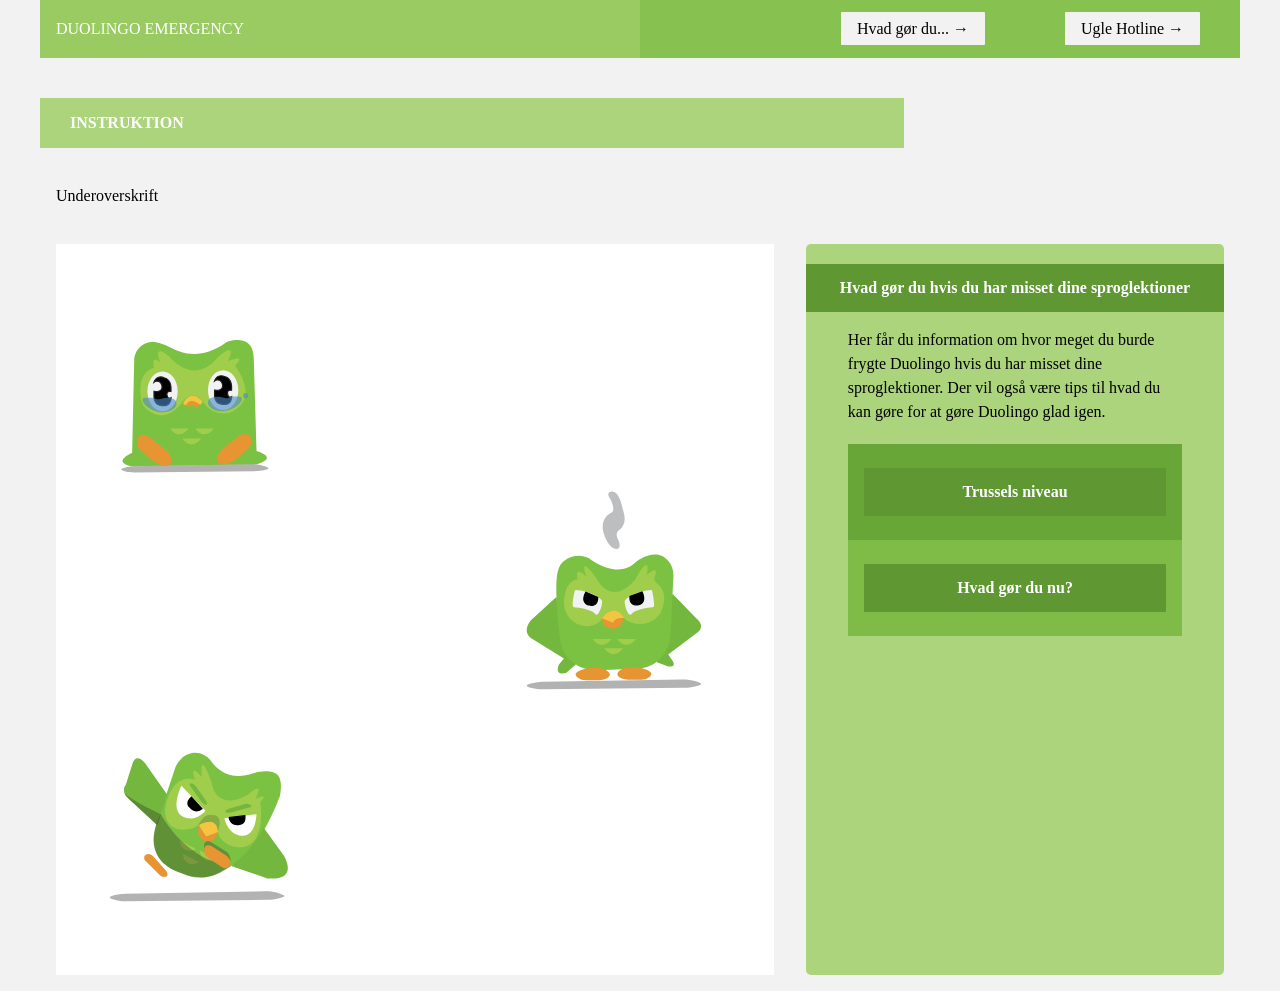
<file: instruction.html>
<!DOCTYPE html>
<html lang="en">
  <head>
    <meta charset="UTF-8" />
    <meta http-equiv="X-UA-Compatible" content="IE=edge" />
    <meta name="viewport" content="width=device-width, initial-scale=1.0" />
    <link rel="stylesheet" href="css/reset.css" />
    <link rel="stylesheet" href="css/custom.css" />
    <link rel="stylesheet" href="css/fonts.css" />
    <link rel="stylesheet" href="css/general.css" />
    <link rel="stylesheet" href="css/layout.css" />
    <link rel="stylesheet" href="css/burger.css" />
    <link rel="stylesheet" href="css/cards.css" />
    <link rel="stylesheet" href="css/infographic.css" />
    <link rel="icon" type="image/png" href="img/fav.png" />
    <title>Emergency Site</title>
  </head>
  <body id="instruction">
    <header>
      <nav>
        <div id="logotype-wrapper" class="logo">
          <a href="index.html"> DUOLINGO EMERGENCY </a>
        </div>
        <ul class="menu">
          <li><a class="menuItem" href="instruction.html">Hvad gør du... </a></li>
          <li><a class="menuItem" href="register.html">Ugle Hotline</a></li>
        </ul>
        <button class="burger">
          <span class="line"></span>
          <span class="line"></span>
          <span class="line"></span>
        </button>
      </nav>
    </header>

    <main>
      <h1>INSTRUKTION</h1>
      <p>Underoverskrift</p>
      <section class="info-graphic">
        <svg id="Layer_1" data-name="Layer 1" xmlns="http://www.w3.org/2000/svg" viewBox="0 0 595.28 572.21">
          <defs>
            <style>
              .cls-1 {
                fill: #bcbec0;
              }

              .cls-2 {
                fill: #231f20;
              }

              .cls-3 {
                fill: #e79433;
              }

              .cls-4 {
                fill: #f1f2f2;
              }

              .cls-5 {
                fill: #f5c541;
              }

              .cls-6 {
                fill: #fff;
              }

              .cls-7 {
                opacity: 0.6;
              }

              .cls-8 {
                opacity: 0.2;
              }

              .cls-9 {
                opacity: 0.3;
              }

              .cls-10 {
                fill: #4a8bca;
              }

              .cls-11 {
                fill: #7cc242;
              }

              .cls-12 {
                fill: #74b73e;
              }

              .cls-13 {
                fill: #a1cd4c;
              }
            </style>
          </defs>
          <g id="Hotspot_day">
            <path class="cls-11" d="M94.86,69.2c8.32,4.46,25.61,11.43,46.92-4.66,0,0,21.73-8.27,22.17,13.5l2.3,77.05s19.16,5.24.47,10.9l-103.61,1.76s-17.82-2.61,0-11.32l1.74-77.08s.35-13.28,15.11-14.79c3.09-.32,12.17,3.18,14.91,4.65Z" />
            <path
              class="cls-13"
              d="M94.13,77s19.79,25.38,40.43,0c0,0,15.91-14.62,8.17,3.44,0,0,16.34-6.88,5.59,3.87,0,0,22.37,27.1-3.87,38.71,0,0-13.76,4.07-21.51-7.64,0,0-8.6-14.53-18.93,0,0,0-13.11,18.3-28.22,5.49-4.94-4.19-5.54-8.16-5.79-14.63-.29-7.42,1.36-17.14,11.22-20.21,0,0-3.01-12.04,5.16-4.3,0,0-7.31-17.63,7.74-4.73Z"
            />
            <ellipse class="cls-4" cx="88.33" cy="105.56" rx="12.57" ry="16.52" />
            <ellipse class="cls-4" cx="138.56" cy="104.56" rx="12.57" ry="16.52" />
            <path
              class="cls-3"
              d="M78.34,144.25c2.82,2.25,9.17,7.3,12.64,10.06,2.11,1.68,3.7,3.93,4.4,6.52.83,3.09.49,6.53-5.4,6.13-3.81-.26-7.41-1.86-10.31-4.31l-8.99-7.57c-2.65-2.24-4.05-5.72-3.32-9.09.57-2.63,2.41-4.77,7.34-3.57,1.34.33,2.57.97,3.64,1.83Z"
            />
            <path
              class="cls-3"
              d="M150.74,143.25c-2.82,2.25-9.17,7.3-12.64,10.06-2.11,1.68-3.7,3.93-4.4,6.52-.83,3.09-.49,6.53,5.4,6.13,3.81-.26,7.41-1.86,10.31-4.31l8.99-7.57c2.65-2.24,4.05-5.72,3.32-9.09-.57-2.63-2.41-4.77-7.34-3.57-1.34.33-2.57.97-3.64,1.83Z"
            />
            <path class="cls-13" d="M94.56,136.35h15.48s-7.74,10.94-15.48,0Z" />
            <path class="cls-13" d="M130.95,136.35s-7.74,10.94-15.48,0h15.48" />
            <path class="cls-13" d="M120.34,144.69s-7.74,10.94-15.48,0h15.48" />
            <path class="cls-5" d="M105.81,114.66c2.44-3.96,7.61-9.35,14.99-1.41,1.52,1.63-.63,4.13-2.44,2.82-.03-.02-.06-.04-.09-.06,0,0-6.63-4.97-9.81,0,0,0-.05.09-.15.24-1.05,1.61-3.51.05-2.5-1.59Z" />
            <path class="cls-3" d="M118.27,116s1.33,3.38-2.92,2.32c0,0-2.76-2.23-4.44-.58-.57.55-1.38.77-2.15.57-.98-.26-1.84-.83-.45-2.07,2.42-2.16,3.33-4.42,9.96-.24Z" />
            <g>
              <path
                d="M131.47,96.97s2.12-6.63,8.75-3.45c0,0,6.36.8,5.3,11.14,0,0-4.77-.91-2.92,4.32,0,0,.84,2.38,3.04,1,0,0,0,6.78-6.01,6.48-.65-.03-1.3-.08-1.95-.11-1.47-.08-4.4-.71-5.71-4.34-.37-1.02-.5-2.11-.5-3.19v-4.25s7.64,1.56,6.59-4.74c-.37-2.22-2.32-3.95-4.56-3.7-.67.07-1.37.32-2.03.85Z"
              />
              <path
                class="cls-2"
                d="M140.01,116.96c-.13,0-.27,0-.4,0-.35-.02-.69-.04-1.03-.06l-.92-.05c-1.37-.07-4.72-.67-6.16-4.67-.35-.99-.53-2.09-.53-3.36v-4.86l.6.12s3.61.71,5.26-.88c.74-.71.99-1.82.74-3.3-.34-2.06-2.1-3.5-4.02-3.29-.65.07-1.24.32-1.77.75l-1.29,1.04.51-1.58c.04-.12,1.01-3.07,3.67-4.22,1.66-.72,3.58-.57,5.71.44.81.16,6.67,1.65,5.65,11.67l-.06.54-.53-.1s-1.67-.3-2.39.55c-.49.58-.48,1.65.04,3.11,0,0,.31.82.95,1.04.38.13.83.03,1.35-.3l.77-.48v.91c0,.14-.02,3.49-2.15,5.51-1.03.98-2.37,1.48-3.98,1.48ZM131.97,105.14v3.66c0,1.16.15,2.15.47,3.02,1.19,3.31,3.81,3.94,5.27,4.01l.93.05c.34.02.68.04,1.02.06,1.51.07,2.73-.33,3.64-1.19,1.23-1.17,1.64-2.94,1.78-3.97-.49.15-.95.15-1.38,0-1.1-.38-1.54-1.6-1.56-1.65-.65-1.84-.6-3.22.15-4.1.77-.9,2.06-.98,2.79-.94.75-9.22-4.68-10.06-4.92-10.09l-.15-.05c-1.88-.9-3.54-1.06-4.94-.46-1.19.51-1.99,1.48-2.48,2.29.28-.09.56-.15.86-.18,2.44-.27,4.69,1.54,5.11,4.12.3,1.82-.05,3.23-1.04,4.18-1.58,1.52-4.33,1.38-5.55,1.23Z"
              />
            </g>
            <g>
              <path
                d="M81.24,97.97s2.12-6.63,8.75-3.45c0,0,6.36.8,5.3,11.14,0,0-4.77-.91-2.92,4.32,0,0,1,2.2,3.04,1,0,0,0,6.78-6.01,6.48-.65-.03-1.3-.08-1.95-.11-1.47-.08-4.4-.71-5.71-4.34-.37-1.02-.5-2.11-.5-3.19v-4.25s7.64,1.56,6.59-4.74c-.37-2.22-2.32-3.95-4.56-3.7-.67.07-1.37.32-2.03.85Z"
              />
              <path
                class="cls-2"
                d="M89.78,117.96c-.13,0-.27,0-.4,0-.35-.02-.69-.04-1.03-.06l-.92-.05c-1.37-.07-4.72-.67-6.16-4.67-.35-.99-.53-2.09-.53-3.36v-4.86l.6.12s3.61.71,5.26-.88c.74-.71.99-1.82.74-3.3-.34-2.06-2.1-3.5-4.02-3.29-.65.07-1.24.32-1.77.75l-1.29,1.04.51-1.58c.04-.12,1.01-3.07,3.67-4.22,1.66-.71,3.58-.57,5.71.44.81.16,6.67,1.65,5.65,11.67l-.06.54-.53-.1s-1.67-.3-2.39.55c-.49.58-.48,1.65.04,3.11h0s.38.76,1.05.97c.37.12.8.04,1.26-.24l.75-.44v.87c0,.14-.02,3.49-2.15,5.51-1.03.98-2.37,1.48-3.98,1.48ZM81.74,106.14v3.66c0,1.16.15,2.15.47,3.02,1.19,3.31,3.81,3.94,5.27,4.01l.93.05c.34.02.68.04,1.02.06,1.51.08,2.73-.33,3.64-1.19,1.25-1.18,1.65-2.99,1.78-4.01-.43.11-.85.11-1.26-.02-1.11-.35-1.65-1.5-1.67-1.55-.67-1.88-.62-3.26.13-4.14.77-.9,2.06-.98,2.79-.94.75-9.22-4.68-10.06-4.92-10.09l-.15-.05c-1.88-.9-3.54-1.05-4.94-.46-1.19.51-1.99,1.48-2.48,2.29.28-.09.56-.15.86-.18,2.44-.27,4.69,1.54,5.11,4.12.3,1.82-.05,3.23-1.04,4.18-1.58,1.52-4.33,1.38-5.55,1.23Z"
              />
            </g>
            <g class="cls-7">
              <path class="cls-10" d="M128.54,111.1c2.36-.97,6.07-1.51,11.59.03,1.03.29,2.14.26,3.09-.23,1.1-.57,3.56-1.14,9.04-.9,1.39.06,2.3,1.49,1.74,2.76-1.29,2.94-4.78,7.51-14.1,9.18,0,0-8.99,1.32-13.15-4.41-1.61-2.22-.74-5.4,1.79-6.44Z" />
            </g>
            <g class="cls-7">
              <path class="cls-10" d="M97.34,112.01c-2.36-.97-6.07-1.51-11.59.03-1.03.29-2.14.26-3.09-.23-1.1-.57-3.56-1.14-9.04-.9-1.39.06-2.3,1.49-1.74,2.76,1.29,2.94,4.78,7.51,14.1,9.18,0,0,8.99,1.32,13.15-4.41,1.61-2.22.74-5.4-1.79-6.44Z" />
            </g>
            <g class="cls-7">
              <circle class="cls-10" cx="157.21" cy="109.16" r="2.14" />
            </g>
            <g class="cls-9">
              <path d="M65.1,167.72l97.85-1.66c3.19-.05,6.38.37,9.42,1.34,4.09,1.32,7.27,2.33-3.02,4.08-1.62.27-3.26.4-4.9.4l-99.2,1c-1.64,0-3.28-.13-4.9-.4-4.41-.74-11.41-2.42.33-4.36,1.46-.24,2.94-.38,4.42-.4Z" />
            </g>
          </g>
          <g id="Hotspot_week">
            <path class="cls-12" d="M414.81,276.01l-20.83,19.22s-8.24,8.93,0,15.1l27.15,16.82-4.15,4.81s-4.46,9.61,5.84,7.21l8.2-7.17" />
            <path class="cls-12" d="M511.17,273.29l19.77,20.57s8.93,6.18,0,12.36l-23.34,17.51,2.75,4.12s5.84,6.52-2.75,5.84l-9.87-3.62" />
            <path
              class="cls-11"
              d="M442.17,244.07s23.01,18.32,38.67,3.05c0,0,15.82-13.04,26.5-1.31,3.27,3.58,4.8,8.42,4.55,13.27l-2.46,48.25c-.45,8.91-4.6,17.34-11.7,22.74-4.49,3.41-10.44,5.95-18.07,5.53l-30.36,1.25c-9.32.38-18.48-3.24-24.63-10.26-.24-.28-.49-.56-.72-.86-3.32-4.08-5.31-9.07-5.97-14.29-1.11-8.76-3.33-28.39-3.17-43.8.06-6.38.51-15.56,4.92-20.17s13.43-8.1,22.43-3.41Z"
            />
            <path
              class="cls-13"
              d="M448.88,261.92s11.81,22.38,31.09,0l3.52-6.01s9.74-15.54,6.22,2.07c0,0,11.67-10.56,6.31,2.5-.06.15-.08.32-.05.48h0c.33,1.64,1.29,3.07,2.62,4.07,3.51,2.63,9.61,9.78,2.3,24.86,0,0-10.37,14.48-27.49,5.8-.89-.45-1.66-1.12-2.24-1.94-2.33-3.37-10.1-12.32-19.2,1.43-.53.8-1.23,1.47-2.03,2-3.22,2.12-11.5,6.1-20.94-.69-5.29-3.8-8.15-10.16-7.83-16.66.36-7.39,2.59-16.89,11.35-18.74,0,0-3.73-12.43,7.88-1.45,0,0-8.29-18.45,5.18-2.49l3.32,4.77Z"
            />
            <path class="cls-3" d="M439.23,345.07h10.97c2.07,0,4.14-.42,5.99-1.34,2.93-1.46,5.5-4.1-1.51-7.8-1.32-.7-2.79-1.05-4.28-1.05h-6.86c-1.2,0-2.4.13-3.58.39-4.12.92-12.87,3.47-7.23,7.72,1.86,1.4,4.17,2.09,6.5,2.09Z" />
            <path class="cls-3" d="M485.36,344.66h-10.97c-2.07,0-4.14-.42-5.99-1.34-2.93-1.46-5.5-4.1,1.51-7.8,1.32-.7,2.79-1.05,4.28-1.05h6.86c1.2,0,2.4.13,3.58.39,4.12.92,12.87,3.47,7.23,7.72-1.86,1.4-4.17,2.09-6.5,2.09Z" />
            <path
              class="cls-1"
              d="M461.1,235.07c2.61,1.57,8.23,2.68,5.53-5.28-.11-.33-.27-.65-.44-.95-.8-1.36-3.02-5.91,1.12-8.65,0,0,6.55-4.14,3.18-14.81-.53-1.67-.97-3.37-1.38-5.07-.7-2.94-2.08-7.43-4.43-9.98-1.19-1.29-3-1.9-4.71-1.54s-3.4,1.68-.57,5.85c.11.16.21.33.3.5.84,1.61,4.77,9.67.21,11.3,0,0-13.58,6.29-1.99,25.05.44.71,2.47,3.16,3.18,3.58Z"
            />
            <path
              class="cls-4"
              d="M452.41,278.68c-1.43-1.55-7.41-7.1-20.96-8.43-.68-.07-1.3.38-1.46,1.05-.57,2.48-1.83,8.41-1.58,12.06.04.66.57,1.17,1.23,1.23,3.54.33,14.69,1.66,17.41,5.59.57.82,1.74.86,2.3.04,1.49-2.22,3.41-5.98,3.42-10.62,0-.34-.13-.67-.36-.92Z"
            />
            <path
              class="cls-4"
              d="M471.86,278.68c1.43-1.55,7.41-7.1,20.96-8.43.68-.07,1.3.38,1.46,1.05.57,2.48,1.83,8.41,1.58,12.06-.04.66-.57,1.17-1.23,1.23-3.54.33-14.69,1.66-17.41,5.59-.57.82-1.74.86-2.3.04-1.49-2.22-3.41-5.98-3.42-10.62,0-.34.13-.67.36-.92Z"
            />
            <path class="cls-3" d="M452.77,293.61s-.48,8.1,9.21,8.58c0,0,8.21.07,8.21-8.58" />
            <path class="cls-5" d="M452.77,293.61s9.36-13.58,18.41,0c0,0-7.69-1.43-9.21,3.81l-9.21-3.81Z" />
            <g>
              <path d="M475.86,275.7l10-3.78s4.57,8.57-2.83,10.52c0,0-7.83,2.17-7.17-6.74Z" />
              <path
                d="M481.09,283.17c-1.16,0-2.6-.24-3.76-1.2-1.52-1.24-2.18-3.37-1.96-6.32l.02-.32,10.71-4.05.21.39c.1.19,2.45,4.66.97,8.06-.69,1.57-2.07,2.64-4.11,3.18-.07.02-.94.25-2.08.25ZM476.34,276.05c-.13,2.43.42,4.17,1.61,5.15,1.91,1.57,4.92.76,4.95.75,1.73-.46,2.89-1.34,3.45-2.62,1.06-2.42-.23-5.68-.74-6.8l-9.27,3.51Z"
              />
            </g>
            <g>
              <path d="M449.11,276.34l-9.81-4.25s-4.96,8.34,2.33,10.64c0,0,7.72,2.54,7.48-6.39Z" />
              <path
                d="M443.92,283.57c-1.33,0-2.37-.34-2.45-.36-2-.63-3.33-1.77-3.94-3.37-1.32-3.46,1.23-7.82,1.34-8l.23-.38,10.51,4.55v.32c.08,2.96-.67,5.05-2.25,6.22-1.08.8-2.35,1.03-3.43,1.03ZM439.52,272.73c-.56,1.09-2,4.29-1.06,6.75.5,1.3,1.61,2.23,3.32,2.77.04.01,3.01.96,4.98-.52,1.24-.93,1.87-2.63,1.85-5.07l-9.1-3.94Z"
              />
            </g>
            <path class="cls-13" d="M480.9,310.9s-7.74,10.94-15.48,0h15.48" />
            <path class="cls-13" d="M460.51,310.9s-7.74,10.94-15.48,0h15.48" />
            <path class="cls-13" d="M470.08,318.59s-7.74,10.94-15.48,0h15.48" />
            <g class="cls-9">
              <path d="M403.21,346.39l115.94-2c3.78-.07,7.56.44,11.17,1.62,4.84,1.58,8.62,2.81-3.58,4.91-1.92.33-3.86.48-5.81.48l-117.54,1.2c-1.95,0-3.89-.16-5.81-.48-5.22-.89-13.52-2.91.39-5.25,1.73-.29,3.49-.45,5.24-.48Z" />
            </g>
          </g>
          <g id="Hotspot_month">
            <path
              class="cls-11"
              d="M128.54,412.14c4.59,6.44,15.54,16.99,35.06,10.12,4.36-1.54,9.02-2.17,13.6-1.52,7.43,1.04,11.05,5.07,8.47,20.28-.14.82-.67,1.52-.96,2.29-2.56,6.9-17.21,44.21-38.48,55.13-1.95,1-3.87,2.03-5.77,3.11-4.75,2.72-16.17,12.73-38.77,2.56-.77-.35-1.54-.68-2.34-.96-4.67-1.65-25.92-10.99-15.35-41.17l14.88-44.33s3.55-10.06,13.24-12.06c6.33-1.31,12.8,1.49,16.42,6.56Z"
            />
            <path class="cls-12" d="M92.1,439.8l-17.91-25.46s-7.44-10.14-10.82,0l-5.41,17.25s-5.07,5.75,2.71,12.17l23.33,21.64,8.1-25.6Z" />
            <path class="cls-12" d="M172.04,467.19l16.8,23.3s13.53,20.97-13.53,18.94l-30.09-10.37s18.46-13.98,26.81-31.87Z" />
            <path class="cls-3" d="M73.49,494.17l12.44,12.44c1.25,1.25,3.05,1.89,4.76,1.49,1.48-.35,2.58-1.45,1.06-4.46l-11.01-12.5c-1.28-1.46-3.23-2.25-5.13-1.87-1.69.34-3.13,1.52-2.11,4.9Z" />
            <path
              class="cls-13"
              d="M128.99,429.92s2.64,24.75,29.84,10.25c0,0,14.85-13.47,6.54,3.31,0,0,12.37-6.19,3.94,2.77,0,0,5.9,35.27-15.78,37.27-2.47.23-4.97-.1-7.34-.86-4.1-1.32-10.17-4.48-12.01-11.74,0,0,.08-15.24-16.58-5.24-2.17,1.3-4.55,2.23-7.03,2.73-5.84,1.2-15.08,1.32-18.94-8.32-1.36-3.39-1.53-7.14-.77-10.71,1.85-8.66,7.76-26.53,24.5-21.74,0,0-5.82-15.42,5.68-2.01,0,0-3.14-26.24,7.95,4.27Z"
            />
            <path class="cls-6" d="M123.92,453.27l-19.97-20.66s-9.7,19.89,1.12,25.44,18.84-4.77,18.84-4.77Z" />
            <path class="cls-6" d="M139.63,459.45l26.54-3.23s-.23,18.76-12.05,17.83-14.5-14.6-14.5-14.6Z" />
            <g>
              <path d="M143.63,458.96s.52,7.1,8.76,5.56c0,0,5.05.18,4.18-7.14l-12.94,1.57Z" />
              <path
                d="M150.18,465.25c-1.77,0-3.26-.46-4.44-1.37-2.36-1.82-2.6-4.75-2.61-4.88l-.03-.48,13.91-1.69.06.5c.33,2.79-.13,4.88-1.36,6.23-1.27,1.38-2.93,1.47-3.27,1.47-.79.15-1.55.22-2.25.22ZM144.2,459.4c.16.83.67,2.55,2.15,3.69,1.43,1.1,3.43,1.41,5.94.94h.05s.06,0,.06,0c.02,0,1.49.03,2.57-1.16.95-1.04,1.34-2.7,1.15-4.92l-11.92,1.45Z"
              />
            </g>
            <path class="cls-3" d="M118.6,465.34s-2.28,8.74,2.05,11.31c0,0,10.2,7.17,13.2-5.59" />
            <path class="cls-5" d="M118.6,465.34c-.38-.76,15.15-8.54,15.74,5.54l-9.97,3.83-5.78-9.37Z" />
            <g>
              <path d="M121.04,451.53s-4.99,5.08-10.27-1.44c0,0-3.96-3.14,1.44-8.14l8.84,9.58Z" />
              <path
                d="M116.54,453.92c-.1,0-.19,0-.29,0-2.09-.1-4.05-1.26-5.84-3.46-.26-.22-1.47-1.36-1.54-3.24-.07-1.82.94-3.72,3-5.62l.37-.34,9.5,10.3-.33.34c-.08.09-2.04,2.03-4.85,2.03ZM112.18,442.67c-1.58,1.57-2.36,3.08-2.31,4.49.05,1.6,1.2,2.54,1.21,2.55l.08.08c1.61,1.99,3.34,3.04,5.13,3.13,1.88.1,3.38-.89,4.03-1.42l-8.14-8.83Z"
              />
            </g>
            <path class="cls-13" d="M116.21,485.02s-11.94,6.08-13.7-7.21l13.7,7.21" />
            <path class="cls-13" d="M132.77,493.17s-11.94,6.08-13.7-7.21l13.7,7.21" />
            <path class="cls-13" d="M118.79,496.08s-11.94,6.08-13.7-7.21l13.7,7.21" />
            <g class="cls-9">
              <path class="cls-2" d="M86.93,456.22s-28.71-13.24-30.59-18.62c0,0,.33,2.43,4.33,6.14l23.33,21.64,2.93-9.17Z" />
            </g>
            <g class="cls-9">
              <path class="cls-2" d="M86.93,456.22s19.98,38.03,58.3,42.83c0,0-19.67,16.44-40.14,6.46,0,0-38.99-9.89-18.16-49.29Z" />
            </g>
            <g class="cls-9">
              <path class="cls-2" d="M125.85,489.08l11.4,7.61c1.66,1.11,3.6,1.37,5.34.42,1.44-.78,2.59-2.32,1.74-5.34-.6-2.11-1.84-3.74-3.33-4.68l-11.93-7.52c-.99-.62-2.06-.98-3.15-.9-1.54.11-3.32.97-3.13,4.44.15,2.61,1.38,4.84,3.07,5.97Z" />
            </g>
            <path class="cls-3" d="M125.94,492.29l11.4,7.61c1.66,1.11,3.6,1.37,5.34.42,1.44-.78,2.59-2.32,1.74-5.34-.6-2.11-1.84-3.74-3.33-4.68l-11.93-7.52c-.99-.62-2.06-.98-3.15-.9-1.54.11-3.32.97-3.13,4.44.15,2.61,1.38,4.84,3.07,5.97Z" />
            <g class="cls-8">
              <path class="cls-2" d="M117.6,465.68s16.1-10.09,16.58,5.24c0,0,4.85-12.85-2.86-13.79s-8.47.26-13.72,8.55Z" />
            </g>
            <g class="cls-9">
              <path d="M57.61,522.12l115.94-2c3.78-.07,7.56.44,11.17,1.62,4.84,1.58,8.62,2.81-3.58,4.91-1.92.33-3.86.48-5.81.48l-117.54,1.2c-1.95,0-3.89-.16-5.81-.48-5.22-.89-13.52-2.91.39-5.25,1.73-.29,3.49-.45,5.24-.48Z" />
            </g>
            <path class="cls-12" d="M123.38,448.15c1.05.48,2.14.57,1.68-1.47-.18-.8-.55-1.54-1.02-2.21l-8-11.33c-.86-1.22-2.16-2.11-3.63-2.35s-2.53.15-.46,2.97c2.99,4.07,7.38,10.1,9.08,12.43.61.84,1.4,1.54,2.34,1.97Z" />
            <path class="cls-12" d="M141.57,454.85c-1.12-.29-2.03-.9-.39-2.2.64-.51,1.39-.86,2.18-1.08l13.34-3.79c1.44-.41,3-.29,4.31.45s1.88,1.7-1.51,2.6c-4.88,1.29-12.09,3.22-14.87,3.97-1,.27-2.06.32-3.06.06Z" />
          </g>
        </svg>
      </section>
      <section class="info-text">
        <h2 class="title">Hvad gør du hvis du har misset dine sproglektioner</h2>
        <article>
          <p class="placeholder">Her får du information om hvor meget du burde frygte Duolingo hvis du har misset dine sproglektioner. Der vil også være tips til hvad du kan gøre for at gøre Duolingo glad igen.</p>
        </article>
        <aside id="efficiency" class="info-box">
          <h2>Trussels niveau</h2>
        </aside>
        <aside id="requirement" class="info-box">
          <h2>Hvad gør du nu?</h2>
        </aside>
      </section>
    </main>

    <footer>
      <!-- <nav class="some">
        <ul>
          <li><a href="">link</a></li>
          <li><a href="">link</a></li>
          <li><a href="">link</a></li>
          <li><a href="">link</a></li>
        </ul>
      </nav>
      <nav class="another">
        <ul>
          <li><a href="">link</a></li>
          <li><a href="">link</a></li>
          <li><a href="">link</a></li>
          <li><a href="">link</a></li>
        </ul>
      </nav>
      <nav class="yetanother">
        <ul>
          <li><a href="">link</a></li>
          <li><a href="">link</a></li>
          <li><a href="">link</a></li>
          <li><a href="">link</a></li>
        </ul>
      </nav> -->
    </footer>
    <script src="js/burger.js"></script>
    <script src="js/main.js"></script>
  </body>
</html>
</file>
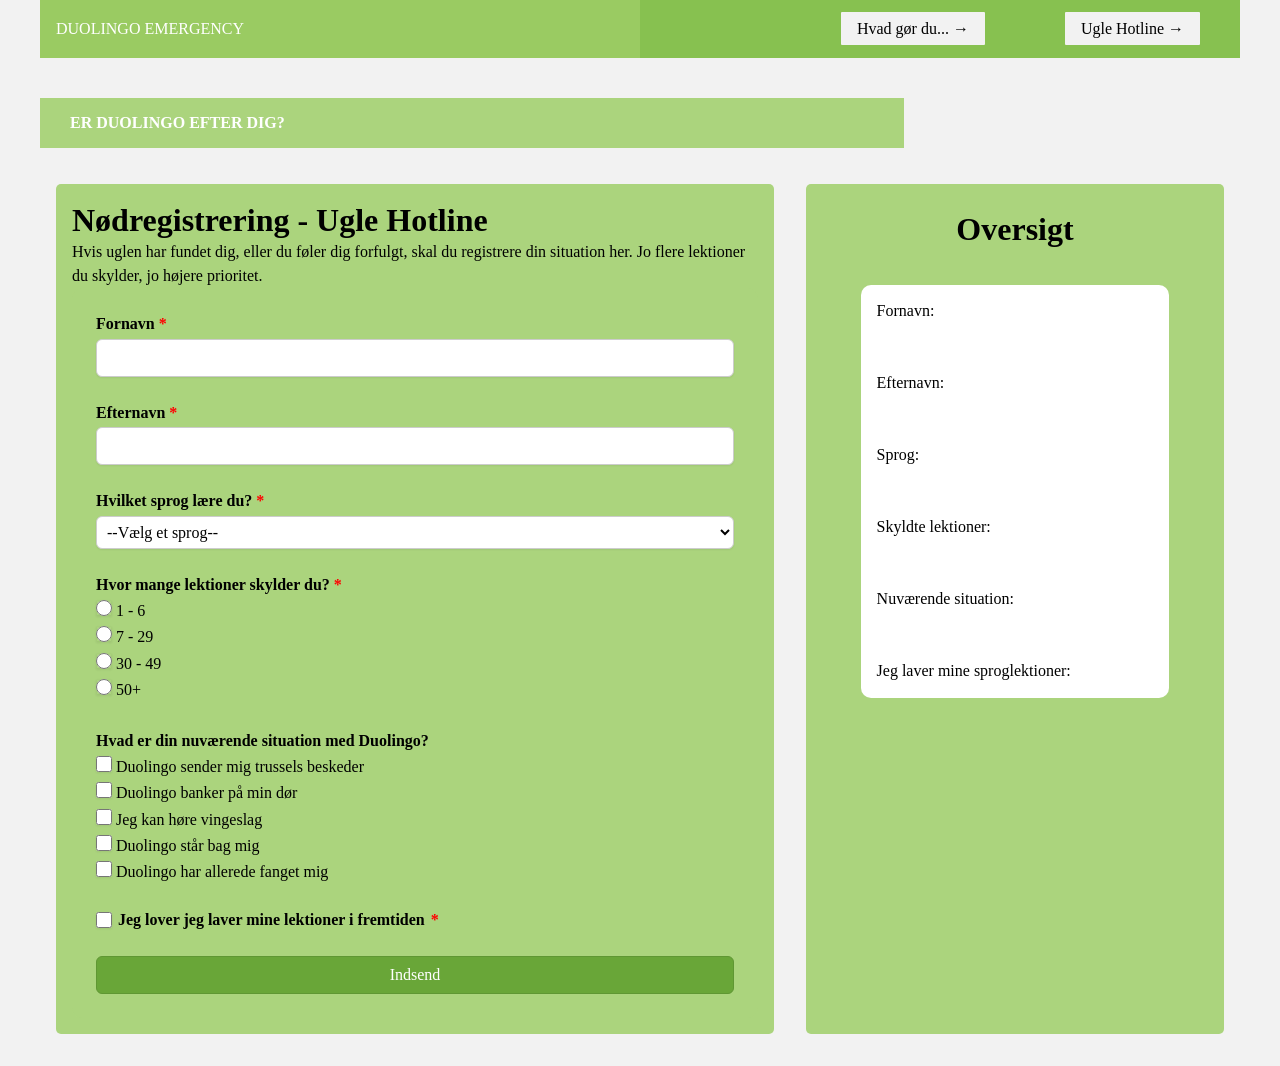
<file: register.html>
<!DOCTYPE html>
<html lang="en">
  <head>
    <meta charset="UTF-8" />
    <meta http-equiv="X-UA-Compatible" content="IE=edge" />
    <meta name="viewport" content="width=device-width, initial-scale=1.0" />
    <link rel="stylesheet" href="css/reset.css" />
    <link rel="stylesheet" href="css/custom.css" />
    <link rel="stylesheet" href="css/fonts.css" />
    <link rel="stylesheet" href="css/general.css" />
    <link rel="stylesheet" href="css/layout.css" />
    <link rel="stylesheet" href="css/burger.css" />
    <link rel="stylesheet" href="css/cards.css" />
    <link rel="stylesheet" href="css/forms.css" />
    <link rel="icon" type="image/png" href="img/fav.png" />
    <title>Emergency Site</title>
  </head>
  <body id="register">
    <header>
      <nav>
        <div id="logotype-wrapper" class="logo">
          <a href="index.html"> DUOLINGO EMERGENCY </a>
        </div>
        <ul class="menu">
          <li><a class="menuItem" href="instruction.html">Hvad gør du... </a></li>
          <li><a class="menuItem" href="register.html">Ugle Hotline</a></li>
        </ul>
        <button class="burger">
          <span class="line"></span>
          <span class="line"></span>
          <span class="line"></span>
        </button>
      </nav>
    </header>

    <main>
      <h1>ER DUOLINGO EFTER DIG?</h1>
      <section id="form-section">
        <article id="form-info">
          <h2>Nødregistrering - Ugle Hotline</h2>
          <p>Hvis uglen har fundet dig, eller du føler dig forfulgt, skal du registrere din situation her. Jo flere lektioner du skylder, jo højere prioritet.</p>
        </article>
        <form aria-label="Duolingo beret formular">
          <div class="form-group">
            <label for="first_name">Fornavn</label>
            <input type="text" id="first_name" name="first_name" aria-describedby="fname-error" required />
            <p class="error-message" id="fname-error">Indtast venligst en værdi</p>
          </div>

          <div class="form-group">
            <label for="last_name">Efternavn</label>
            <input type="text" id="last_name" name="last_name" aria-describedby="lname-error" required />
            <p class="error-message" id="lname-error">Indtast venligst en værdi</p>
          </div>

          <div class="form-group">
            <label for="language">Hvilket sprog lære du?</label>
            <select id="language" name="language" aria-describedby="language-error" required>
              <option value="">--Vælg et sprog--</option>
              <option value="Fransk">Fransk</option>
              <option value="Spansk">Spansk</option>
              <option value="Dansk">Dansk</option>
              <option value="Svensk">Svensk</option>
              <option value="Norsk">Norsk</option>
            </select>
            <p class="error-message" id="language-error">Venligst vælg et sprog</p>
          </div>

          <div class="form-group">
            <label for="lektioner">Hvor mange lektioner skylder du?</label>
            <div>
              <input type="radio" name="lektioner" value="1-6" required />
              1 - 6
            </div>
            <div>
              <input type="radio" name="lektioner" value="7-29" required />
              7 - 29
            </div>
            <div>
              <input type="radio" name="lektioner" value="30-49" required />
              30 - 49
            </div>
            <div>
              <input type="radio" name="lektioner" value="50+" required />
              50+
            </div>
            <div>
              <p class="error-message" id="lektioner-error">Venligst vælg et svar</p>
            </div>
          </div>

          <div class="form-group">
            <label for="situation">Hvad er din nuværende situation med Duolingo?</label>
            <div>
              <input type="checkbox" name="situation" value="Trusler" />
              Duolingo sender mig trussels beskeder
            </div>
            <div>
              <input type="checkbox" name="situation" value="Ved døren" />
              Duolingo banker på min dør
            </div>
            <div>
              <input type="checkbox" name="situation" value="Vingeslag" />
              Jeg kan høre vingeslag
            </div>
            <div>
              <input type="checkbox" value="Bag mig" />
              Duolingo står bag mig
            </div>
            <div>
              <input type="checkbox" name="situation" value="Fanget" />
              Duolingo har allerede fanget mig
            </div>
          </div>

          <div class="form-group">
            <label for="accept_terms">
              <input type="checkbox" id="accept_terms" name="accept_terms" value="Ja" aria-describedby="terms-error" required />
              Jeg lover jeg laver mine lektioner i fremtiden
            </label>
            <p class="error-message" id="terms-error">Sæt venligst kryds i boksen</p>
          </div>
          <button>Indsend</button>
        </form>
      </section>
      <section id="form-summary">
        <h2 class="summary">Oversigt</h2>
        <article class="placeholder">
          <p>Fornavn: <span id="first_name_output"></span></p>
          <p>Efternavn: <span id="last_name_output"></span></p>
          <p>Sprog: <span id="language_output"></span></p>
          <p>Skyldte lektioner: <span id="lektioner_output"></span></p>
          <p>Nuværende situation: <span id="situation_output"></span></p>
          <p>Jeg laver mine sproglektioner: <span id="done_output"></span></p>
        </article>
      </section>
    </main>
    <footer>
      <!-- <nav class="some">
        <ul>
          <li><a href="">link</a></li>
          <li><a href="">link</a></li>
          <li><a href="">link</a></li>
          <li><a href="">link</a></li>
        </ul>
      </nav>
      <nav class="another">
        <ul>
          <li><a href="">link</a></li>
          <li><a href="">link</a></li>
          <li><a href="">link</a></li>
          <li><a href="">link</a></li>
        </ul>
      </nav>
      <nav class="yetanother">
        <ul>
          <li><a href="">link</a></li>
          <li><a href="">link</a></li>
          <li><a href="">link</a></li>
          <li><a href="">link</a></li>
        </ul>
      </nav> -->
    </footer>
    <script src="js/burger.js"></script>
    <script src="js/register.js"></script>
  </body>
</html>
</file>
<file: css/custom.css>
:root {
  /* Colours */
  --color-bg: #f2f2f2; /* page background /*

  /* Header */
  --color-head-bg: #abd47d;

  /* Logotype */
  --color-logotype-bg: #9acb62;
  --color-text-logotype: #fff;
  --font-logotype-size: 1rem;

  /* Global menu */
  --color-menu-bg: #87c150;
  /* Links */
  --color-link-bg: #f2f2f2;
  --color-link-hover: #5f9733; /* used */
  --color-link-active: #69a638; /* used */
  --border-radius-links: 1px;

  /* Headlines og rubrik */
  --font-h1-size: 1rem;
  --font-sub1-size: 1rem;
  --font-h2-size: 1rem;
  --font-h3-size: 1rem;
  --color-headline-bg: #5f9733;
  --color-headline-text-page: #fff;

  /* Tekst */
  --color-text: #000;
  --color-text-inverted: #fff;

  /*  Marginer */
  --margin-head-bottom: 5px;

  /* Borders */
  --border-radius: 5px;

  /* Cards */
  --color-card-bg: #abd47d;
  --color-cta-card-bg: #87c150;
  /* news-cards */
  --color-news-bg: #9acb62;
  --color-news-bg-inverted: #74b73e;
  --color-cta-newscard-bg: #5f9733;
  --color-cta-newscard-bg-inverted: #a3d070;

  /* Fonts */
  --font-family-sans: ui-sans-serif;
  --font-weight-light: 300;
  --font-weight-regular: 400;
  --font-weight-medium: 500;
  --font-weight-bold: 700;

  /* Text sizes */
  --logotype-size: 1rem;
  --headline1-size: 2rem;
  --headline2-size: 1rem;
  --headline3-size: 1rem;
  --bodytext-size: 1rem;
  --cta-text-size: 1rem;
  --followup-text-size: 1rem;
  --form-submit-size: 1rem;

  /* Infographics */
  --color-info-bg: #fff;
  --color-info-bg2: #abd47d;
  --color-infobox-1-bg: #69a638;
  --color-infobox-2-bg: #7ebc47;
}
</file>
<file: css/fonts.css>
@font-face {
  font-family: "Rubik";
  src: url("../fonts/Rubik-VariableFont_wght.woff2") format("woff2"), url("/fonts/Rubik-Regular.woff") format("woff");
  font-weight: var(--font-weight-regular);
  font-style: normal;
}

@font-face {
  font-family: "Rubik";
  src: url("../fonts/Rubik-VariableFont_wght.woff2") format("woff2");
  font-weight: var(--font-weight-bold);
  font-style: normal;
}

@font-face {
  font-family: "Rubik";
  src: url("../fonts/Rubik-VariableFont_wght.woff2") format("woff2");
  font-weight: var(--font-weight-light);
  font-style: normal;
}
@font-face {
  font-family: "Rubik";
  src: url("../fonts/Rubik-VariableFont_wght.woff2") format("woff2");
  font-weight: var(--font-weight-medium);
  font-style: normal;
}
</file>
<file: css/general.css>
html {
  font-family: var(--font-family-sans);
  color: var(--color-text);
  background-color: var(--color-bg);
}

header {
  height: min-content;
}

#main-disclamer {
  height: 225px;
  background-color: var(--color-head-bg);
  display: flex;
  justify-content: flex-start;
  align-items: center;
  padding-left: 2rem;
  padding-bottom: 2%;
  margin-bottom: var(--margin-head-bottom);
}

#main-disclamer-content {
  display: flex;
  column-gap: 1rem;
}

main section {
  padding: 20px;
  border-radius: var(--border-radius);
}

h1 {
  font-size: var(--font-h1-size);
  font-weight: var(--font-weight-bold);
  color: var(--color-text-inverted);
  margin: 5px 0;
  line-height: 1.3rem;
  text-align: left;
}

#instruction h1,
#register h1 {
  margin: 40px 0 20px 0;
  padding: 15px 30px;
  background-color: var(--color-head-bg);
  font-size: var(--font-h2-size);
}

#instruction p {
  grid-column: 1/-1;
  margin-bottom: 20px;
  font-size: var(--font-h2-size);
  line-height: 1.5rem;
}

.sub {
  font-size: var(--font-sub1-size);
  font-weight: var(--font-weight-light);
  color: var(--color-text-inverted);
}

h2 {
  font-size: var(--headline2-size);
}

h3 {
  font-size: var(--headline3-size);
}

main > h1 {
  width: calc(80% - 6rem);
}

/* NAVIGATION STRUCTURES */
header > nav {
  height: 100%;
  background-color: var(--color-menu-bg);
}

nav ul {
  list-style: none;
}

a {
  font-family: var(--font-family-sans);
}

nav a {
  text-decoration: none;
  color: var(--color-text);
}

/* Måske skal du lave en ny regel for logotype-wrapper, når du har lavet din logotype */
#logotype-wrapper {
  background-color: var(--color-logotype-bg);
  display: flex;
  justify-content: flex-start;
  align-items: center;
  height: 3.6rem;
}

#logotype-wrapper > a {
  color: var(--color-text-logotype);
  font-size: var(--font-logotype-size);
  font-weight: var(--font-weight-medium);
  width: max-content;
  margin-left: 1rem;
}

/* Global menu */
header nav li a {
  margin: 1.5rem;
  background-color: var(--color-link-bg);
  color: var(--color-text);
  font-size: var(--followup-text-size);
  padding: 0.5rem 1rem;
  border-radius: var(--border-radius-links);
}

/* Pilen efter menu-tekst */
header > nav li > a:after {
  content: " \2192";
}

/* Global menu hover effekt - Lav den om til det, du synes */
nav a:hover {
  background-color: var(--color-link-hover);
}

nav a:active {
  background-color: var(--color-link-active);
}

/* FOOTER */
footer a {
  font-size: 0.7rem;
}

ul li {
  margin: 1em;
}

.logo {
  width: 12%;
  max-width: 100%;
  margin: auto 0;
}

.breakingText {
  margin: auto 1em;
}
</file>
<file: css/layout.css>
/* LAYOUT FOR MAIN CONTENT */
body {
  display: grid;
  grid-template-rows: auto 1fr auto;
  height: 100vh;
  max-width: 1200px;
  margin: 0 auto;
}
main {
  display: grid;
  row-gap: 1rem;
}
main > *:not(:first-child) {
  margin: 0 1rem;
}
main {
  grid-template-rows: min-content min-content 1fr min-content;
}
#instruction main {
  grid-template-rows: min-content min-content min-content 1fr min-content;
}
/* LAYOUT FOR HEADER AND FOOTER */
footer {
  display: grid;
  gap: 10px;
}
header nav,
footer nav {
  display: flex;
  justify-content: space-between;
  align-items: center;
}
header nav > * {
  flex: 1;
}
nav ul {
  display: flex;
  justify-content: flex-end;
}
header ul {
  height: 100%;
  width: clamp(175px, 50%, 300px);
}
footer ul {
  flex-direction: column;
  padding-left: 1rem;
}

/* LAYOUT FOR SECTIONS */
#daily,
#breaking {
  display: grid;
}
#daily {
  grid-template-rows: repeat(2, minmax(200px, min-content));
  gap: 1rem;
}
#breaking {
  grid-template-rows: repeat(auto-fit, minmax(50px, min-content));
  gap: 0;
}

@media (width > 600px) {
  #frontpage > main {
    grid-template-columns: 6fr 3fr;
    grid-template-rows: auto 1fr auto;
  }
  #instruction > main,
  #register > main {
    grid-template-columns: 5fr 3fr;
    grid-template-rows: auto auto 1fr auto;
  }

  .qr {
    order: 1;
  }

  h1 {
    grid-column: 1 / -1;
  }
  footer {
    grid-template-columns: 1fr 1fr 1fr;
  }
}
</file>
<file: css/burger.css>
.burger {
  width: 30px;
  height: 20px;
  cursor: pointer;
}

.burger .line {
  display: block;
  width: 100%;
  height: 2px;
  background-color: #333333;
  margin-bottom: 5px;
  transition: 0.2s linear;
}
.burger {
  display: none;
}
@media screen and (width < 800px) {
  .menu {
    display: none;
  }
  .logo {
    flex: 0 0 50vw;
  }
  .burger {
    display: block;
    background-color: transparent;
    border: 0;
    flex: 0 0 auto;
    margin: 0 20px;
  }
  .burger.active .line:nth-child(1) {
    transform: rotate(45deg) translate(5px, 5px);
    transition: 0.2s linear;
  }
  .burger.active .line:nth-child(2) {
    opacity: 0;
    transition: 0.15s linear;
  }
  .burger.active .line:nth-child(3) {
    transform: rotate(-45deg) translate(5px, -5px);
    transition: 0.2s linear;
  }
  nav.active .menu {
    display: block;
    background-color: var(--color-menu-bg);
    position: absolute;
    top: 3.6rem;
    right: 0;
    width: clamp(200px, 50vw, 400px);
    z-index: 1;
    opacity: 0.8;
  }
  header > nav li > a:after {
    content: "";
  }
  nav.active .menu li {
    margin: 40px 20px;
    text-align: right;
  }
  nav.active .menu a {
    font-size: 24px;
  }
}
</file>
<file: css/cards.css>
.daily_card {
  background-color: var(--color-card-bg);
  display: grid;
  grid-template-columns: 3fr 5fr;
  gap: 10px;
  padding: 40px 0 40px 20px;
  border-radius: var(--border-radius);
  height: minmax(200px, min-content);
}
.daily_text {
  display: grid;
  grid-template-rows: repeat(3, min-content);
  gap: 10px;
}
.daily_text h2 {
  background-color: var(--color-headline-bg);
  color: var(--color-text-inverted);
  padding: calc(1.1rem / 1.5) 0 calc(1.1rem / 2) 1rem;
  margin: 0 0 0.5rem 0;
}
.daily_text p {
  padding-right: 2rem;
  margin: 0 0 1rem 0;
}
.daily_text .cta_btn {
  justify-self: left;
  width: 80%;
}
.daily_img {
  width: 100%;
  height: 100%;
  object-fit: cover;
}
.news_card {
  background-color: var(--color-news-bg);
  display: grid;
  grid-template-rows: repeat(min-content);
  gap: 0.4rem;
  padding: 1rem 0;
  height: minmax(300px, min-content);
}
.news_card:nth-child(2n) {
  background-color: var(--color-news-bg-inverted);
}
.news_card > * {
  padding: 0 1rem;
}
.news_card h3 {
  margin: 0.5rem 0 0 0;
}
.news_card p {
  margin: 0 0 1rem 0;
}
.news_card:first-child:before {
  content: "BREAKING NEWS";
  background-color: var(--color-headline-bg);
  color: var(--color-headline-text-page);
  font-size: var(--font-h3-size);
  font-weight: var(--font-weight-medium);
  text-align: center;
  line-height: 1rem;
  padding: calc(1.1rem / 1.5) 0 calc(1.1rem / 2) 0;
}
.news_card:first-child {
  border-radius: var(--border-radius) var(--border-radius) 0 0;
}
.news_card:last-child {
  border-radius: 0 0 var(--border-radius) var(--border-radius);
}

.news_card .cta_btn {
  justify-self: center;
}
.cta_btn {
  display: inline-block;
  padding: 0.4rem 1rem;
  background-color: var(--color-cta-card-bg);
  color: var(--color-text-inverted);
  text-decoration: none;
  width: max-content;
  border-radius: var(--border-radius);
  border: none;
  margin: 1em 0 0.5em 0;
}
.news_card .cta_btn {
  background-color: var(--color-cta-newscard-bg);
}
.news_card:nth-of-type(2n) .cta_btn {
  background-color: var(--color-cta-newscard-bg-inverted);
  color: var(--color-text);
}
.cta_btn:after {
  content: "\2192";
  margin-left: 1rem;
}

[popover] {
  padding: 1rem;

  button {
    position: sticky;
    top: 0;
    justify-self: end;
  }

  &:popover-open {
    display: grid;
  }

  &::backdrop {
    background: #0008;
  }
}

[popover] {
  max-height: 90vh;
  max-width: 100ch;
  width: 90vw;
  margin: auto;
  opacity: 0;
  translate: 0 -5rem;
  transition: 600ms allow-discrete;
}

:popover-open {
  opacity: 1;
  translate: none;
}

@starting-style {
  :popover-open {
    opacity: 0;
    translate: 0 5rem;
  }
}

::backdrop {
  opacity: 0;
  transition: 0.5s allow-discrete;
  background: #0008;
  backdrop-filter: blur(5px);
}

:popover-open::backdrop {
  opacity: 1;
}

@starting-style {
  :popover-open::backdrop {
    opacity: 0;
  }
}

[popover] h4 {
  font-style: italic;
  margin: 1rem 0;
}

[popover] p {
  margin-top: 1rem;
  line-height: 1.7em;
}

[popover] h3 {
  font-size: 2em;
  margin-top: 1rem;
}
</file>
<file: css/infographic.css>
#head-txt {
  fill: rgb(54, 54, 54);
}
.info-graphic {
  background-color: var(--color-info-bg);
  padding: 20px 0;
}

.info-text {
  background-color: var(--color-info-bg2);
  padding: 20px 0;
}

.info-graphic {
  border-radius: 0;
  margin: 60px auto 80px auto;
}
.info-text h2 {
  line-height: 3rem;
  text-align: center;
  background-color: var(--color-headline-bg);
  color: var(--color-headline-text-page);
  margin-bottom: 1rem;
}
.info-text h3 {
  font-size: 0.8rem;
  line-height: 0.8rem;
  font-weight: 600;
  margin: 0;
  padding: 0;
}
.info-text > *:not(:first-child) {
  margin: 0 clamp(1rem, 10%, 7rem);
}
.info-text p {
  font-size: 0.8rem;
  line-height: 1.3;
  margin: 0 0 1.2rem 0;
  padding: 0;
}
.info-box {
  padding: 1.5rem 1rem 0.5rem 1rem;
  background-color: var(--color-infobox-1-bg);
}
.info-box:nth-of-type(2n) {
  background-color: var(--color-infobox-2-bg);
}

.flame {
  width: 30%;
  margin: 0 0.5rem 0 0.5rem;
}

.flames {
  display: flex;
  justify-content: center;
}
</file>
<file: css/forms.css>
#webform {
  background-color: var(--form-background-color);
}

#form-section,
#form-summary {
  background-color: #abd47d;
  padding: 1em;
}
#form-summary h2 {
  line-height: 3rem;
  text-align: center;
  background-color: var(--headline-bg-color-inverted);
  padding-top: 5px;
}
#form-summary h3 {
  font-size: 0.8rem;
  line-height: 0.8rem;
  font-weight: 600;
  margin: 0;
  padding: 0;
}
#form-summary > *:not(:first-child) {
  margin: 0 clamp(1rem, 10%, 7rem);
}
#form-summary p {
  font-size: 1rem;
  line-height: 1.3;
  margin: 0 0 1.2rem 0;
  padding: 1em;
}

select {
  border: 1px solid #ccc;
  padding: 0.25rlh;
  border-radius: 6px;
  box-shadow: 0px 1px 2px #0001;
  background-color: #fff;
}

.summary {
  margin-bottom: 1em;
}

h2 {
  font-size: 2em;
}

label {
  font-weight: bold;
}

input {
  border: 1px solid #ccc;
  padding: 0.25rlh;
  border-radius: 6px;
  box-shadow: 0px 1px 2px #0001;
  background-color: #fff;
}

button {
  border: 1px solid #5f9733;
  background-color: #69a638;
  color: #fff;
  border-radius: 6px;
  padding: 0.25rlh 0.5rlh;
  cursor: pointer;
}

.error-message {
  color: darkred;
}

.placeholder {
  background-color: #fff;
  border-radius: 10px;
}

form {
  display: grid;
  gap: 1rlh;
  padding: 1rlh;
  background-color: #abd47d;
  border-radius: 10px;

  .form-group {
    display: grid;
    gap: 0.1rlh;
  }

  label:has(input) {
    display: flex;
    align-items: center;
    gap: 0.25rlh;
    justify-self: start;
  }
}

:focus-visible {
  outline: 2px solid slateblue;
  outline-offset: 1px;
}

button:hover {
  background: #5f9733;
}

button:active {
  scale: 0.98;
}

.error-message {
  display: none;
}
.form-group:has(:required) {
  label::after {
    content: " *";
    color: red;
  }
}

.form-group:has(:user-invalid) {
  input {
    outline: 3px solid #f005;
    border-color: darkred;
  }

  .error-message {
    display: block;
  }
}
</file>
